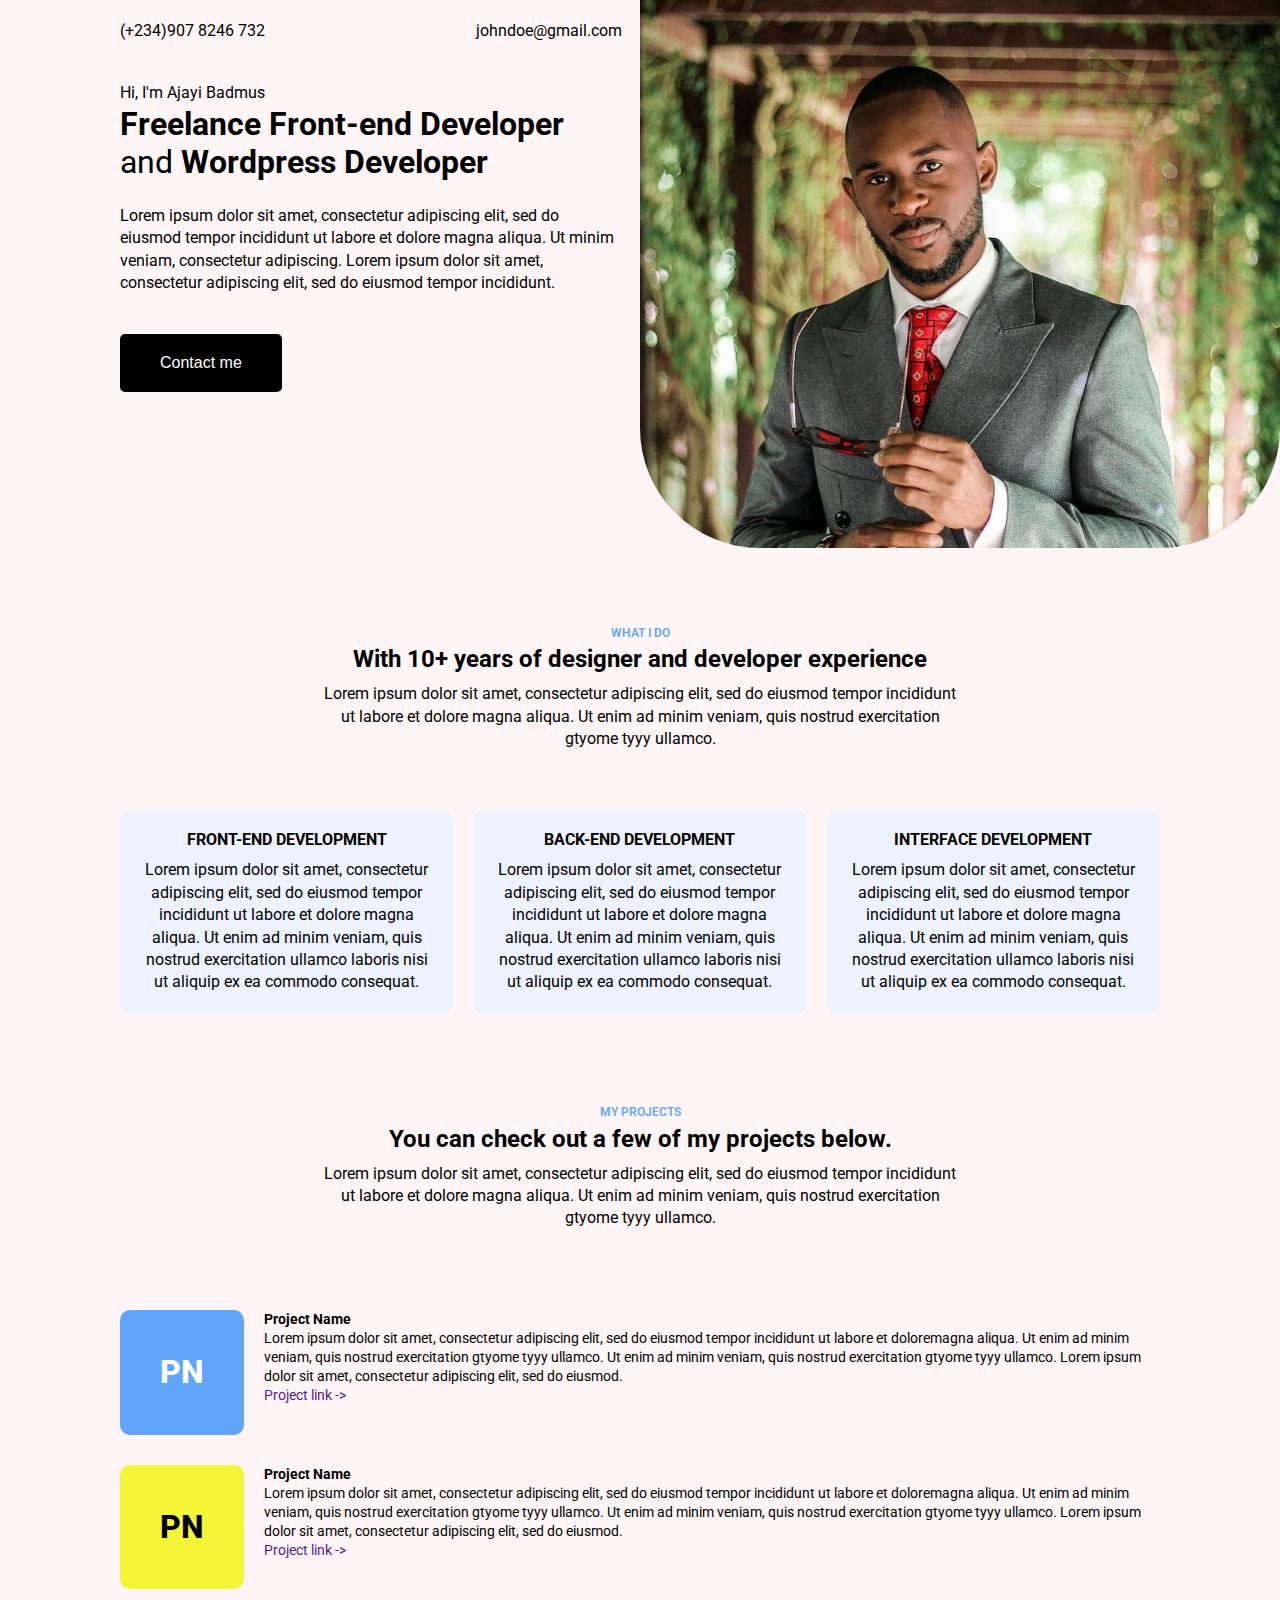
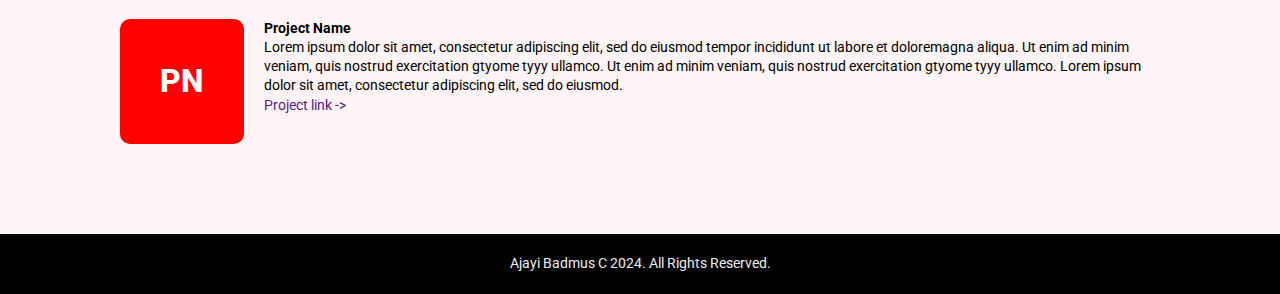
<file: src/index.html>
<!DOCTYPE html>
<html>

<head>
  <title>Simple Portfolio</title>
  <meta name="viewport" content="width=device-width, initial-scale=1">
  <link rel="preconnect" href="https://fonts.googleapis.com">
  <link rel="preconnect" href="https://fonts.gstatic.com" crossorigin>
  <link href="https://fonts.googleapis.com/css2?family=Roboto:wght@100;400;500;700;900&display=swap" rel="stylesheet">
  <link rel="stylesheet" href="css/general.css">
  <link rel="stylesheet" href="css/top.css">
  <link rel="stylesheet" href="css/midsection.css">
  <link rel="stylesheet" href="css/footer.css">
</head>

<body>
  <div class="top-section">
    <div class="about-div">
      <div class="contact">
        <div id="phone">(+234)907 8246 732</div>
        <div id="email">johndoe@gmail.com</div>
      </div>
      <div id="greeting">Hi, I'm Ajayi Badmus</div>
      <div id="roles">
        <h1>Freelance Front-end Developer <span style="font-weight: 400;">and</span> Wordpress Developer</h1>
      </div>
      <div class="about">
        <p style="padding-top: 24px; padding-bottom: 10px;">
          Lorem ipsum dolor sit amet, consectetur adipiscing elit, sed do eiusmod tempor incididunt ut labore
          et dolore magna aliqua. Ut minim veniam, consectetur adipiscing.
          Lorem ipsum dolor sit amet, consectetur adipiscing elit, sed do eiusmod tempor incididunt.
        </p>
      </div>
      <button id="contact-button">Contact me</button>
    </div>
    <div class="photo-div">
      <img id="man" src="images/man.jpg" alt="ajayi badmus photo">
    </div>
  </div>

  <div class="experience-section">
    <div style="font-size: 0.75rem; color: #60a5fa; font-weight: 600;">
      <p style="padding-bottom: 4px;">WHAT I DO</p>
    </div>
    <div>
      <h2>With 10+ years of designer and developer experience</h2>
    </div>
    <div>
      <p style="padding-top: 10px;">
        Lorem ipsum dolor sit amet, consectetur adipiscing elit, sed do eiusmod tempor incididunt ut labore et dolore
        magna aliqua.
        Ut enim ad minim veniam, quis nostrud exercitation gtyome tyyy ullamco.
      </p>
    </div>
  </div>

  <div class="skills-section">
    <div class="skill">
      <h3>FRONT-END DEVELOPMENT</h3>
      <p style="padding-top: 10px;">
        Lorem ipsum dolor sit amet, consectetur adipiscing elit, sed do eiusmod tempor incididunt ut labore
        et dolore magna aliqua.
        Ut enim ad minim veniam, quis nostrud exercitation ullamco laboris nisi ut aliquip ex ea commodo consequat.
      </p>
    </div>
    <div class="skill">
      <h3>BACK-END DEVELOPMENT</h3>
      <p style="padding-top: 10px;">
        Lorem ipsum dolor sit amet, consectetur adipiscing elit, sed do eiusmod tempor incididunt ut labore
        et dolore magna aliqua.
        Ut enim ad minim veniam, quis nostrud exercitation ullamco laboris nisi ut aliquip ex ea commodo consequat.
      </p>
    </div>
    <div class="skill">
      <h3>INTERFACE DEVELOPMENT</h3>
      <p style="padding-top: 10px;">
        Lorem ipsum dolor sit amet, consectetur adipiscing elit, sed do eiusmod tempor incididunt ut labore
        et dolore magna aliqua.
        Ut enim ad minim veniam, quis nostrud exercitation ullamco laboris nisi ut aliquip ex ea commodo consequat.
      </p>
    </div>
  </div>

  <div class="project-section">
    <div style="font-size: 0.75rem; color: #60a5fa; font-weight: 600;">
      <p style="padding-bottom: 4px;">MY PROJECTS</p>
    </div>
    <div>
      <h2>You can check out a few of my projects below.</h2>
    </div>
    <div>
      <p style="padding-top: 10px;">
        Lorem ipsum dolor sit amet, consectetur adipiscing elit, sed do eiusmod tempor incididunt ut labore et dolore
        magna aliqua.
        Ut enim ad minim veniam, quis nostrud exercitation gtyome tyyy ullamco.
      </p>
    </div>
  </div>

  <div class="project-lists">
    <div class="project-sample">
      <div class="project-name-frame" style="background-color: #60a5fa;">
        <p style="color: white;">PN</p>
      </div>
      <div class="project-details">
        <div class="project-name">Project Name</div>
        <div class="project-description">
          <p>
            Lorem ipsum dolor sit amet, consectetur adipiscing elit, sed do eiusmod tempor incididunt ut labore et
            doloremagna aliqua. Ut enim ad minim veniam, quis nostrud exercitation gtyome tyyy ullamco.
            Ut enim ad minim veniam, quis nostrud exercitation gtyome tyyy ullamco.
            Lorem ipsum dolor sit amet, consectetur adipiscing elit, sed do eiusmod.
          </p>
        </div>
        <div>
          <a href="">Project link -></a>
        </div>
      </div>
    </div>
    <div class="project-sample">
      <div class="project-name-frame" style="background-color: rgb(245, 245, 55)">
        <p style="color: black;">PN</p>
      </div>
      <div class="project-details">
        <div class="project-name">Project Name</div>
        <div class="project-description">
          <p>
            Lorem ipsum dolor sit amet, consectetur adipiscing elit, sed do eiusmod tempor incididunt ut labore et
            doloremagna aliqua. Ut enim ad minim veniam, quis nostrud exercitation gtyome tyyy ullamco.
            Ut enim ad minim veniam, quis nostrud exercitation gtyome tyyy ullamco.
            Lorem ipsum dolor sit amet, consectetur adipiscing elit, sed do eiusmod.
          </p>
        </div>
        <div>
          <a href="">Project link -></a>
        </div>
      </div>
    </div>
    <div class="project-sample">
      <div class="project-name-frame" style="background-color: red;">
        <p style="color: white;">PN</p>
      </div>
      <div class="project-details">
        <div class="project-name">Project Name</div>
        <div class="project-description">
          <p>
            Lorem ipsum dolor sit amet, consectetur adipiscing elit, sed do eiusmod tempor incididunt ut labore et
            doloremagna aliqua. Ut enim ad minim veniam, quis nostrud exercitation gtyome tyyy ullamco.
            Ut enim ad minim veniam, quis nostrud exercitation gtyome tyyy ullamco.
            Lorem ipsum dolor sit amet, consectetur adipiscing elit, sed do eiusmod.
          </p>
        </div>
        <div>
          <a href="">Project link -></a>
        </div>
      </div>
    </div>

  </div>

  <footer>
    <p class="footer-note">Ajayi Badmus C 2024. All Rights Reserved.</p>
  </footer>
</body>

</html>
</file>
<file: src/css/general.css>
body {
  background-color: rgb(255, 245, 246);
  margin: 0;
  font-family: Roboto, Arial;
  font-size: 16px;
  line-height: 1.4;
}

h1, h2, h3, h4, h5, h6 {
  line-height: normal;
}

a {
  text-decoration: none;
}
</file>
<file: src/css/top.css>
.top-section {
  /* background-color: lightblue; */
  display: grid;
  grid-template-columns: 1fr 1fr;
}

.about-div {
  flex: 1;
  padding-left: 120px;
  padding-right: 18px;
  font-size: 1rem;
}

.contact {
  display: flex;
  justify-content: space-between;
  padding-top: 20px;
  font-size: 1rem;
  
}

#greeting {
  font-size: 1rem;
  padding-top: 40px;
}

#roles h1 {
  margin: 0;
}

#contact-button {
  background-color: black;
  color: white;
  margin-top: 30px;
  padding: 20px 40px;
  border: 0;
  border-radius: 5px;
  font-size: 1rem;
}

#man {
  width: 100%;
  border-bottom-left-radius: 120px;
  border-bottom-right-radius: 120px;
}

@media (max-width: 576px) {
  .top-section {
    grid-template-columns: 1fr;
    row-gap: 60px;
  }

  .about-div {
    display: flex;
    flex-direction: column;
    padding-left: 18px;
    /* justify-content: center;
    align-items: center; */
  }

  #roles {
    text-align: center;
  }

  #greeting {
    text-align: center;
  }

  #contact-button {
    justify-content: center;
    align-items: center;
    margin-top: 40px;
    padding: 20px 0;
    text-wrap: nowrap;
  }
}
</file>
<file: src/css/midsection.css>
.experience-section, .project-section {
  /* padding: 60px 100px; */
  /* justify-content: center;
  align-items: center; */
  padding-top: 70px;
  padding-bottom: 40px;
}

.experience-section div, .project-section div {
  margin: 0 auto;
  max-width: 50%;
  text-align: center;
}

.experience-section h2, p , .project-section h2, p {
  margin: 0;
}

.skills-section {
  display: grid;
  grid-template-columns: 1fr 1fr 1fr;
  justify-content: space-between;
  align-items: center;
  column-gap: 20px;
  row-gap: 20px;
  padding: 20px 120px;
}

.skill {
  background-color: #eef2ff;
  border-radius: 10px;
  padding: 20px;
  /* min-width: 200px; */
}

.skill p, h3 {
  font-size: 1rem;
  margin: 0;
  text-align: center;
}

.project-lists {
  margin-top: 40px;
  padding: 0 120px;
  font-size: 0.85rem;
}

.project-sample {
  display: flex;
  padding-bottom: 30px;
}

.project-name-frame {
  border-radius: 10px;
}

.project-name-frame p {
  margin: 0;
  padding: 40px;
  font-weight: 800;
  font-size: 2rem;
}

.project-details {
  flex: 1;
  padding-left: 20px;
}

.project-name {
  font-weight: 700;
}

@media (max-width: 920px) {
  .skills-section {
    grid-template-columns: 1fr 1fr;
  }
}

@media (max-width: 720px) {
  .skills-section {
    grid-template-columns: 1fr;
    padding: 0 200px;
  }

  .project-sample {
    flex-direction: column;
  }

  .project-lists {
    padding: 0 200px;
  }

  .project-details {
    padding-top: 20px;
  }
}
</file>
<file: src/css/footer.css>
footer {
  background-color: black;
  margin-top: 60px;

}

.footer-note {
  color: rgb(238, 238, 238);
  padding: 20px 0;
  font-size: 0.9rem;
  text-align: center;
}
</file>
